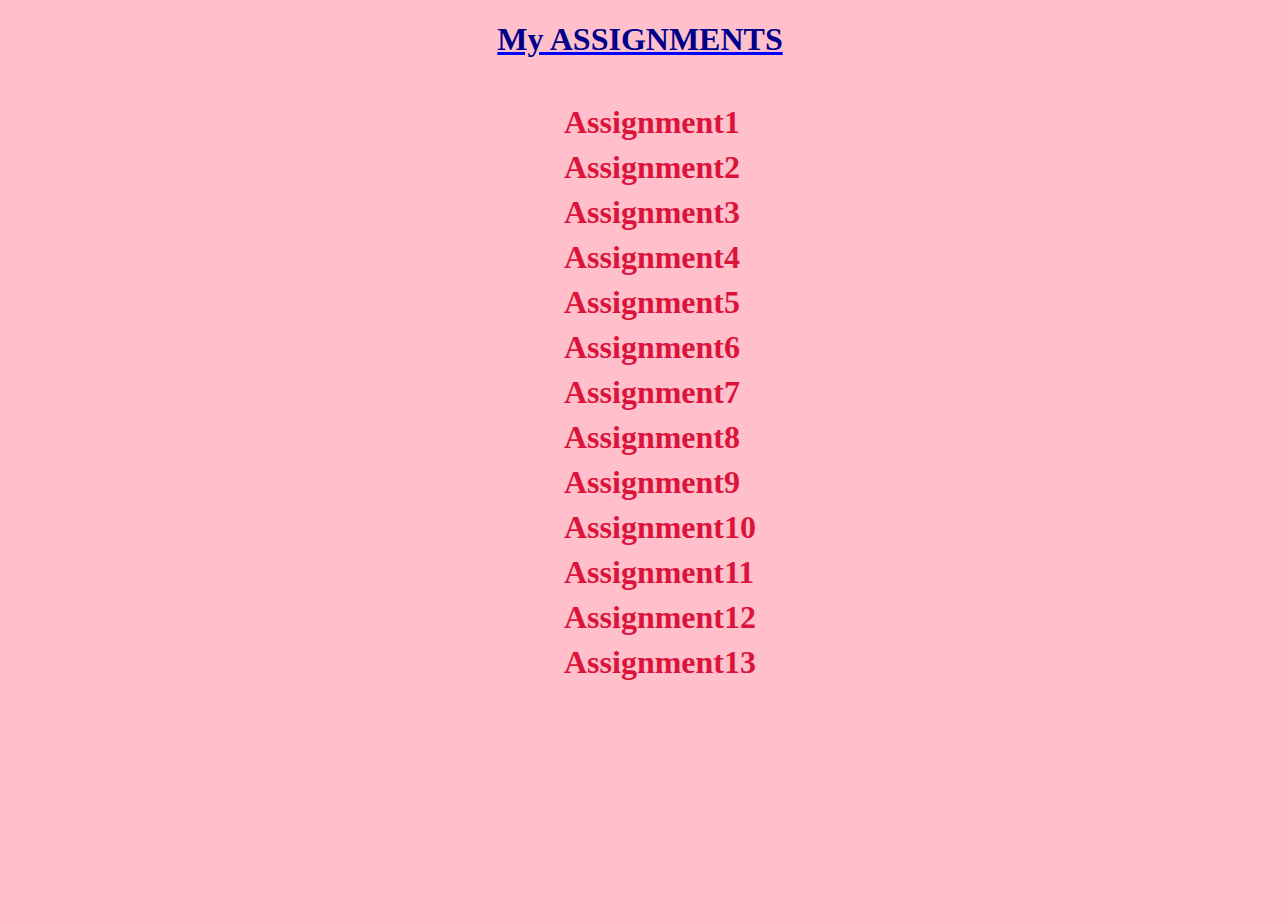
<file: index.html>
<!DOCTYPE html>
<html lang="en">
<head>
    <meta charset="UTF-8">
    <meta name="viewport" content="width=device-width, initial-scale=1.0">
    <title>Document</title>
    <style>
        body{
            background-color: pink;
        }
        h1{
            text-align: center;
            color: darkblue;
            text-decoration: underline;
            text-decoration-color: blue;
        }
        div{
            display: flex;
            justify-content: center;
            margin-top: 20px;
            
        }
        ul{
            list-style: none;
        }
        li{
            padding-top: 8px;
            font-size: xx-large;
            font-weight: bolder;
        }
        li a{
            color: crimson;
            text-decoration: none;
        }
    </style>
</head>
<body>
    <h1>My ASSIGNMENTS</h1>
    <div>
        <ul>
            <li><a href="Assignment1/index.html">Assignment1</a></li>
            <li><a href="Assignment2/index.html">Assignment2</a></li>
            <li><a href="Assignment3/index.html">Assignment3</a></li>
            <li><a href="Assignment4/index.html">Assignment4</a></li>
            <li><a href="Assignment5/index.html">Assignment5</a></li>
            <li><a href="Assignment6/index.html">Assignment6</a></li>
            <li><a href="Assignment7/index.html">Assignment7</a></li>
            <li><a href="Assignment8/index.html">Assignment8</a></li>
            <li><a href="Assignment9/index.html">Assignment9</a></li>
            <li><a href="Assignment10/index.html">Assignment10</a></li>
            <li><a href="Assignment11/index.html">Assignment11</a></li>
            <li><a href="Assignment12/index.html">Assignment12</a></li>
            <li><a href="Assignment13/index.html">Assignment13</a></li>
            <li><a href="index.html"></a></li>
        </ul>
    </div>
</body>
</html>
</file>
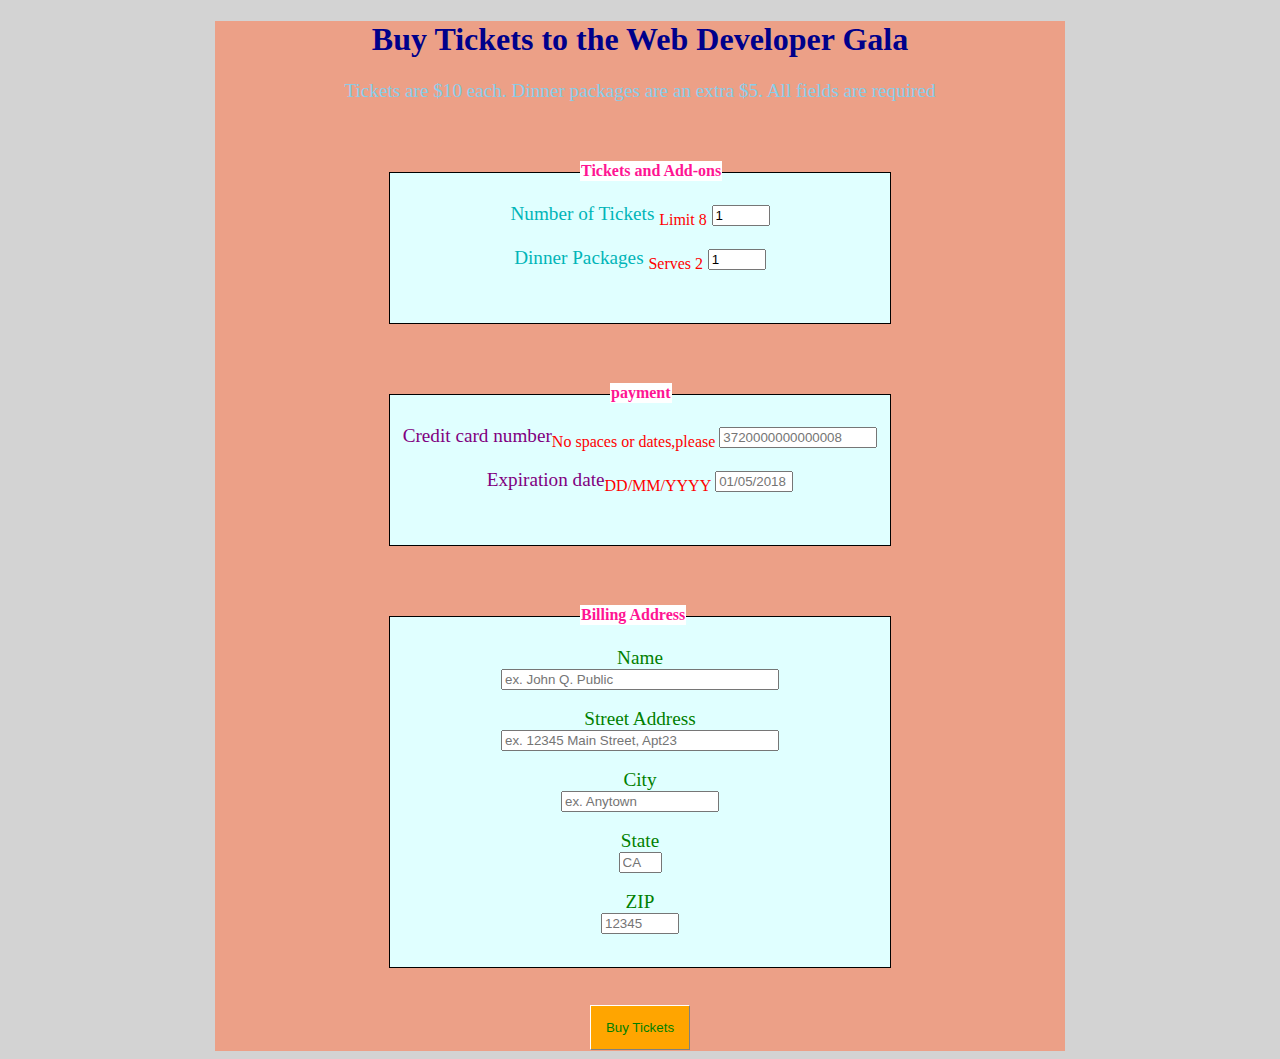
<file: Assignment1/index.html>
<!DOCTYPE html>
<html lang="en">
<head>
    <meta charset="UTF-8">
    <meta name="viewport" content="width=device-width, initial-scale=1.0">
    <title>Document</title>
    <style>
        body{
            background-color: lightgrey;
        }
        .main{
            width: 850px;
            margin: auto;
            height: 1030px;
            background-color: rgb(236, 160, 135);
        }
        h1{
            text-align: center;
            color: darkblue;
        }
        p{
            text-align: center;
            color: skyblue;
            font-size: larger;
        }
        .box1,.box2,.box3{
            border: 1px solid black;
            /* padding: 10px; */
            position: relative;
            width: 500px;
            margin: auto;
            margin-top: 70px;
            height: 150px;
            text-align: center;
            background-color: lightcyan;
        }
        form{
            margin-top: 30px;
        }
        .heading{
            position: absolute;
            top: -25px;
            left: 190px;
            border: 1px solid white;
            background-color: white;
            font-size: medium;
            color: deeppink;
        }
        label{
            font-size: larger;
            color: rgb(1, 181, 184);
        }
        sub{
            color: red;
        }
        .box2 label{
            font-size: larger;
            color: purple;
        }
        .box2 .heading{
            left: 220px;
        }
        .box3{
            height: 350px;
        }
        .box3 label{
            font-size: larger;
            color: green;
        }
        footer{
            text-align: center;
            margin-top: 37px;
        }
        button{
            border-top: 1px solid white;
            border-left: 1px solid white;
            border-bottom: 1px solid grey;
            border-right: 1px solid grey;
            width: 100px;
            height: 45px;
            background-color: orange;
            color: green;
        }
    </style>
</head>
<body>
    <div class="main">
        <h1>Buy Tickets to the Web Developer Gala</h1>
        <p>Tickets are $10 each. Dinner packages are an extra $5. All fields are required</p>
        <div class="box1">
            <h2 class="heading">Tickets and Add-ons</h2>
            <form>
                <label>Number of Tickets  <sub>Limit 8</sub> </label>
                <input type="number" name="number" style="width: 50px;" value="1"/><br/><br/>
                <label>Dinner Packages <sub>Serves 2</sub> </label>
                <input type="text" name="text" style="width: 50px;" value="1"/>
            </form>
        </div>
        <div class="box2">
            <h2 class="heading">payment</h2>
            <form>
                <label>Credit card number<sub>No spaces or dates,please</sub></label>
                <input type="text" name="text" style="width: 150px;" placeholder="3720000000000008"/><br/><br/>
                <label>Expiration date<sub>DD/MM/YYYY</sub></label>
                <input type="text" name="text" style="width: 70px;" placeholder="01/05/2018"/>
            </form>
        </div>
        <div class="box3">
            <h2 class="heading">Billing Address</h2>
            <form>
                <label>Name</label><br/>
                <input type="text" name="text" style="width: 270px;" placeholder="ex. John Q. Public"/><br/><br/>
                <label>Street Address</label><br/>
                <input type="text" name="text" style="width: 270px;" placeholder="ex. 12345 Main Street, Apt23"/><br/><br/>
                <label>City</label><br/>
                <input type="text" name="text" style="width: 150px;" placeholder="ex. Anytown"/><br/><br/>
                <label>State</label><br/>
                <input type="text" name="text" style="width: 35px;" placeholder="CA"/><br/><br/>
                <label>ZIP</label><br/>
                <input type="text" name="text" style="width: 70px;" placeholder="12345"/><br/><br/>
            </form>
        </div>
        <footer>
            <button>Buy Tickets</button>
        </footer>
    </div>
</body>
</html>
</file>
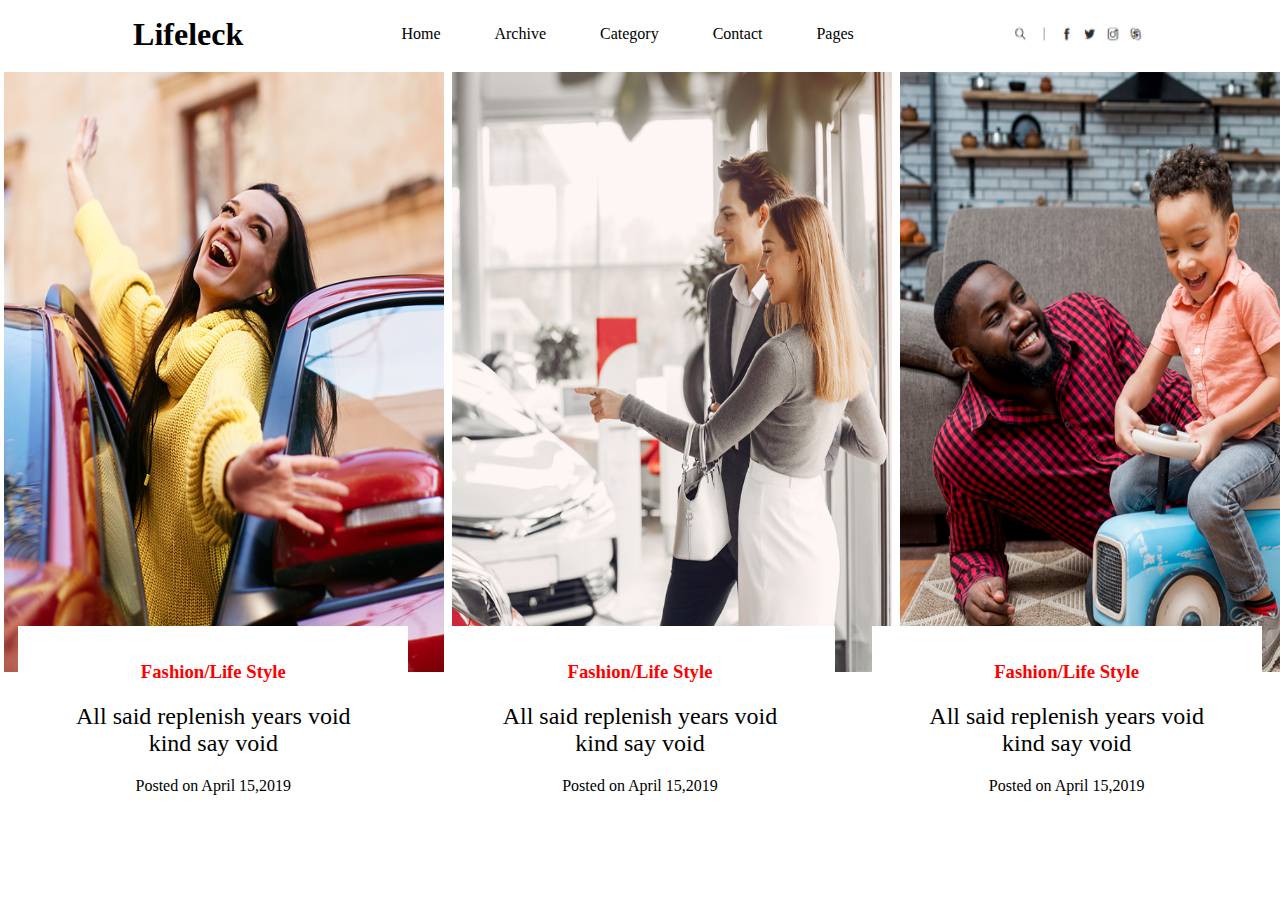
<file: Assignment10/index.html>
<!DOCTYPE html>
<html lang="en">
<head>
    <meta charset="UTF-8">
    <meta name="viewport" content="width=device-width, initial-scale=1.0">
    <title>Document</title>
    <link rel="stylesheet" href="style.css"/>
</head>
<body>
    <section>
        <header>
            <h1>Lifeleck</h1>
            <ul>
                <li>Home</li>
                <li>Archive</li>
                <li>Category</li>
                <li>Contact</li>
                <li>Pages</li>
            </ul>
            <img src="social.PNG"/>
        </header>
            <div id="main">
                <img src="banner_blog_1.png">
                <img src="banner_blog_2.png">
                <img src="banner_blog_3.png">
            </div>
            <div id="sub-containers">
                <div id="sub1">
                    <h3>Fashion/Life Style</h3>
                    <p id="para1">All said replenish years void kind say void</p>
                    <p id="para2">Posted on April 15,2019</p>
                </div>
                <div id="sub1">
                    <h3>Fashion/Life Style</h3>
                    <p id="para1">All said replenish years void kind say void</p>
                    <p id="para2">Posted on April 15,2019</p>
                </div>
                <div id="sub1">
                    <h3>Fashion/Life Style</h3>
                    <p id="para1">All said replenish years void kind say void</p>
                    <p id="para2">Posted on April 15,2019</p>
                </div>
            </div>
    </section>
</body>
</html>
</file>
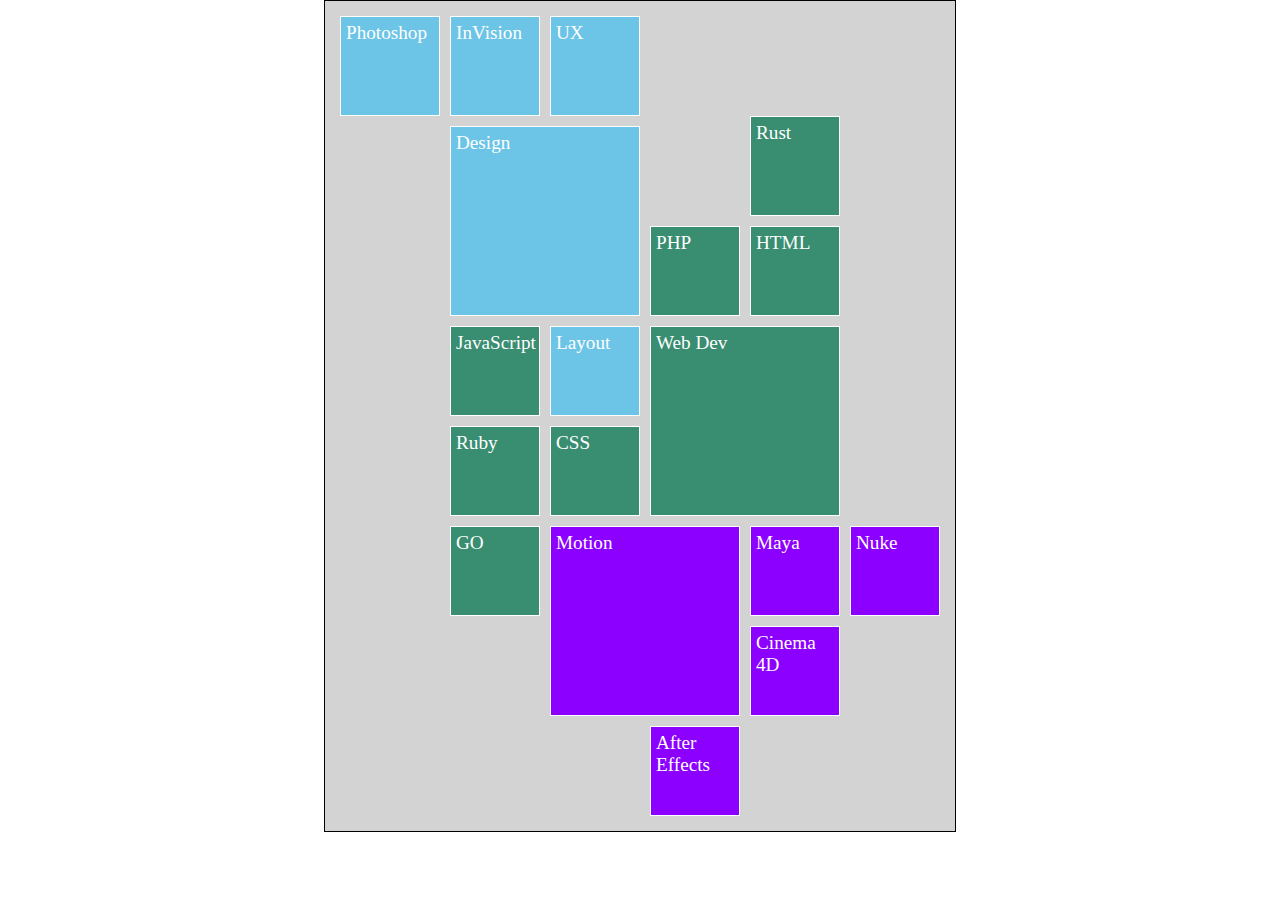
<file: Assignment11/index.html>
<!DOCTYPE html>
<html lang="en">
<head>
    <meta charset="UTF-8">
    <meta name="viewport" content="width=device-width, initial-scale=1.0">
    <title>Document</title>
    <link rel="stylesheet" href="style.css"/>
</head>
<body>
    
        <div id="main">
            <div id="content1">Photoshop</div>
            <div id="content2">InVision</div>
            <div id="content3">UX</div>
            <div id="content4">Design</div>
            <div id="content5">Rust</div>
            <div id="content6">PHP</div>
            <div id="content7">HTML</div>
            <div id="content8">JavaScript</div>
            <div id="content9">Layout</div>
            <div id="content10">Web Dev</div>
            <div id="content11">Ruby</div>
            <div id="content12">CSS</div>
            <div id="content13">GO</div>
            <div id="content14">Motion</div>
            <div id="content15">Maya</div>
            <div id="content16">Nuke</div>
            <div id="content17">Cinema 4D</div>
            <div id="content18">After Effects</div>
        </div>
</body>
</html>
</file>
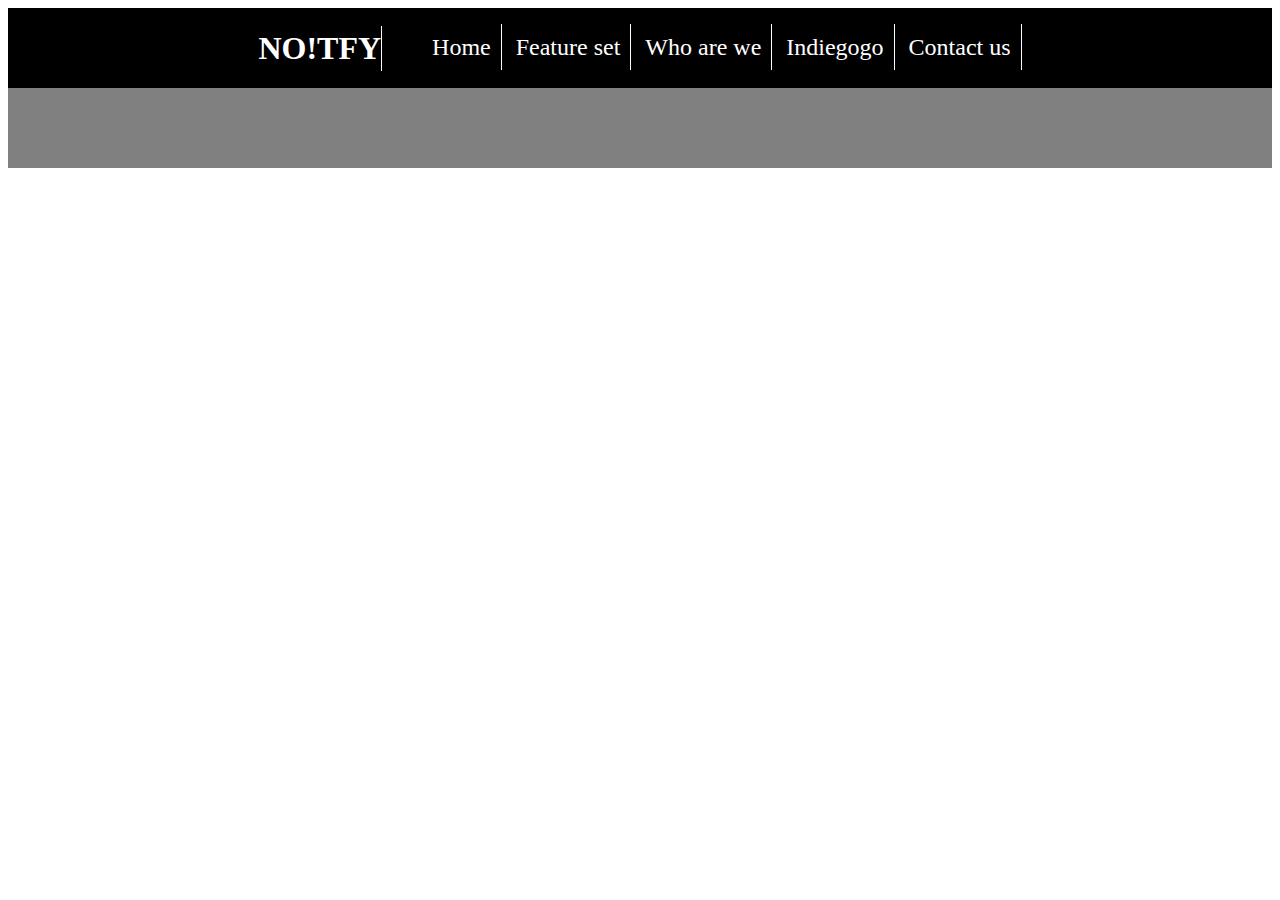
<file: Assignment3/index.html>
<!DOCTYPE html>
<html lang="en">
<head>
    <meta charset="UTF-8">
    <meta name="viewport" content="width=device-width, initial-scale=1.0">
    <title>Document</title>
    <style>
        div{
            display: flex; 
            height: 80px;
            justify-content: center;
            align-items: center; 
            background-color: black;
            color: white;
        }
        #div1{
            background-color: gray;
        }
        nav{
            line-height: 10px;
            border-left:1px solid white;
        }
        nav ul li{
            display: inline;
            font-size: x-large;
            padding: 10px;
            border-right: 1px solid white;
            
        }
    </style>  
</head>
<body>
    <div>
        <h1>NO!TFY</h1>
        <nav>
            <ul>
                <li>Home</li>
                <li>Feature set</li>
                <li>Who are we</li>
                <li>Indiegogo</li>
                <li>Contact us</li>
            </ul>
        </nav>     
    </div>
    <div id="div1"></div>
</body>
</html>
</file>
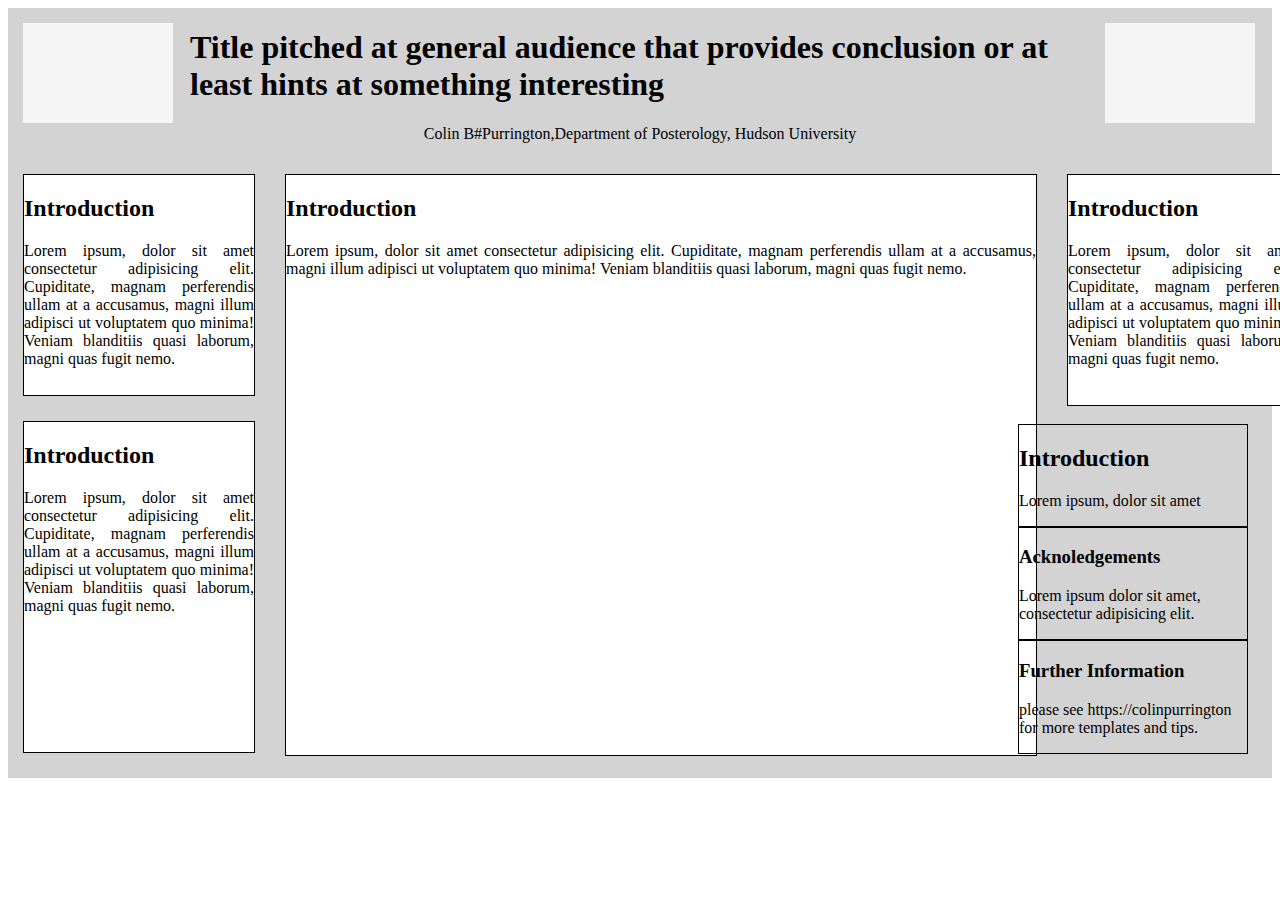
<file: Assignment4/index.html>
<!DOCTYPE html>
<html lang="en">
<head>
    <meta charset="UTF-8">
    <meta name="viewport" content="width=device-width, initial-scale=1#0">
    <title>Document</title>
    <style>
        #main{
            background-color: lightgray;
        }
        #parent p{
            text-align: center;
        }
        #parent, #parent1{
            display: grid;
            grid-template-columns: repeat(3, 1fr);
        }
        #child1{
            height: 100px;
            width: 150px;
            margin: 15px;
            background-color: whitesmoke;
        }
        #child2{
             width: 900px;
            height: fit-content; 
        }
        #child3{
            /* display: flex; */
            /* flex: 5px; */
            height: 100px;
            width: 150px;
            margin: 15px; 
            background-color: whitesmoke;
        }
        #child4{
            height: 220px;
            width: 230px;
            margin: 15px;
            border: 1px solid;
            background-color: white;
            text-align: justify;
        }
        #child6{
            width: 230px;
            margin: 15px;
            border: 1px solid;
            height: 230px;
            background-color: white;
            text-align: justify;
            /* padding: 15px; */
        }
        #child5{
            height: 580px;
            width: 750px;
            border: 1px solid;
            margin: 15px;
            background-color: white;
            text-align: justify;
            /* margin-right: 5px; */
        }
        #parent3{
            display: flex;
            justify-content: space-between;
        }
        #child7{
            border: 1px solid;
            height: 330px;
            width: 230px;
            margin: 15px;
            margin-top: -350px;
            background-color: white;
            text-align: justify;
            /* float: left; */
        }
        #parent4{
            height: fit-content;
            width: 230px;
            margin: 24px;
            margin-top: -347px;
        }
        #child8, #child9, #child10{
            border: 1px solid;
        }
        /* #child8{
            border: 1px solid;
            height: 95px;
            width: 230px;
            margin: 20px;
            margin-top: -305px;
            background-color: white;
            text-align: justify;
        }
        #child9{
            border: 1px solid;
            margin-top: -5px;
            height: 95px;
            background-color: white;
        }
        #child10{
            border: 1px solid;
            height: 95px;
            background-color: white;
        } */
    </style>
</head>
<body>
    <div id="main">
        <div id="parent">
            <div id="child1"></div>
            <div id="child2">
                <h1>Title pitched at general audience that provides conclusion or at least hints at something interesting</h1>
                <p>Colin B#Purrington,Department of Posterology, Hudson University</p>
            </div>
            <div id="child3"></div>
        </div>
        <div id="parent1">
            <div id="child4">
                <h2>Introduction</h2>
                <p>Lorem ipsum, dolor sit amet consectetur adipisicing elit. Cupiditate, magnam perferendis ullam at a accusamus, magni illum adipisci ut voluptatem quo minima! Veniam blanditiis quasi laborum, magni quas fugit nemo.</p>
            </div>
            <div id="child5">
                <h2>Introduction</h2>
                <p>Lorem ipsum, dolor sit amet consectetur adipisicing elit. Cupiditate, magnam perferendis ullam at a accusamus, magni illum adipisci ut voluptatem quo minima! Veniam blanditiis quasi laborum, magni quas fugit nemo.</p>
            </div>
            <div id="child6">
                <h2>Introduction</h2>
                <p>Lorem ipsum, dolor sit amet consectetur adipisicing elit. Cupiditate, magnam perferendis ullam at a accusamus, magni illum adipisci ut voluptatem quo minima! Veniam blanditiis quasi laborum, magni quas fugit nemo.</p>
            </div>
        </div>
        <div id="parent3">
            <div id="child7">
                <h2>Introduction</h2>
                <p>Lorem ipsum, dolor sit amet consectetur adipisicing elit. Cupiditate, magnam perferendis ullam at a accusamus, magni illum adipisci ut voluptatem quo minima! Veniam blanditiis quasi laborum, magni quas fugit nemo.</p>
            </div>
            <div id="parent4">
                <div id="child8">
                    <h2>Introduction</h2>
                    <p>Lorem ipsum, dolor sit amet</p>
                </div>
                <div id="child9">
                        <h3>Acknoledgements</h3>
                        <p>Lorem ipsum dolor sit amet, consectetur adipisicing elit.</p>
                </div>
                <div id="child10">
                        <h3>Further Information</h3>
                        <p>please see https://colinpurrington for more templates and tips.</p>
                </div>
            <!-- </div> -->
            </div>
        </div>
        </div>
    </div>
</body>
</html>
</file>
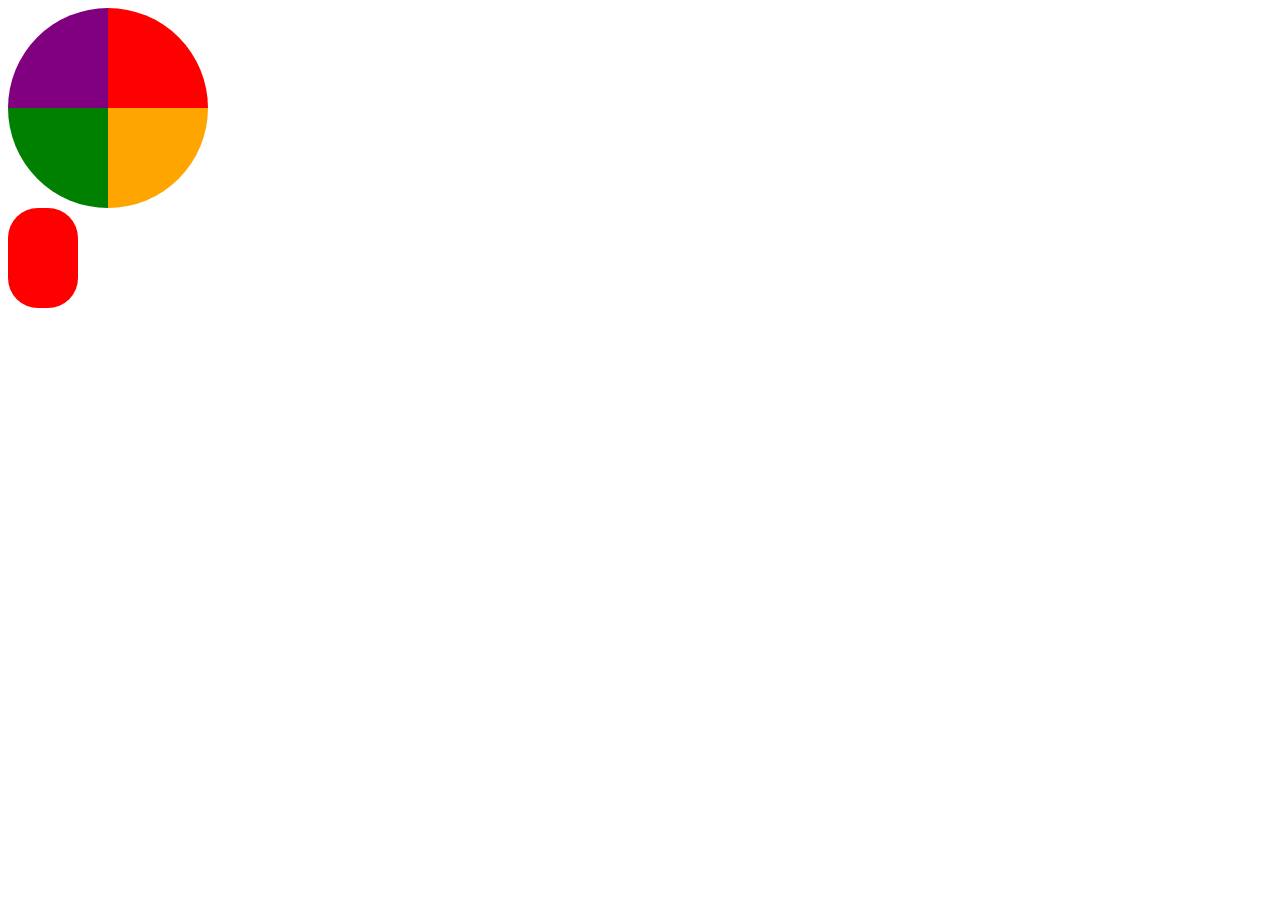
<file: Assignment5/index.html>
<!DOCTYPE html>
<html lang="en">
<head>
    <meta charset="UTF-8">
    <meta name="viewport" content="width=device-width, initial-scale=1.0">
    <title>Document</title>
    <style>
        .circle{
            width: 200px;
            height: 200px;
            border-radius: 50%;
            background: conic-gradient(
                red 0% 25%,
                orange 25% 50%,
                green 50% 75%,
                purple 75% 100%
            ); 
        }
        .flower{
            /* position: relative; */
            width: 200px;
            height: 200px;
            background: conic-gradient(
                red 0% 25%,
                orange 25% 50%,
                green 50% 75%,
                purple 75% 100%
            );
            border-radius: 130px 0px 0px 0px; 
            /* display: flex; */
        }
        .petal1{
            position: absolute;
            width: 70px; 
            height: 100px; 
            background-color: red;
            border-radius: 30px; 
        }
    </style>
</head>
<body>
    <div class="circle"></div>
    <!-- <div class="flower"> -->
        <div class="petal1"></div>
        <div class="petal2"></div>
        <div class="petal3"></div>
        <div class="petal4"></div>
        <!-- <div class="center"></div>
    </div>
</body>
</html>
</file>
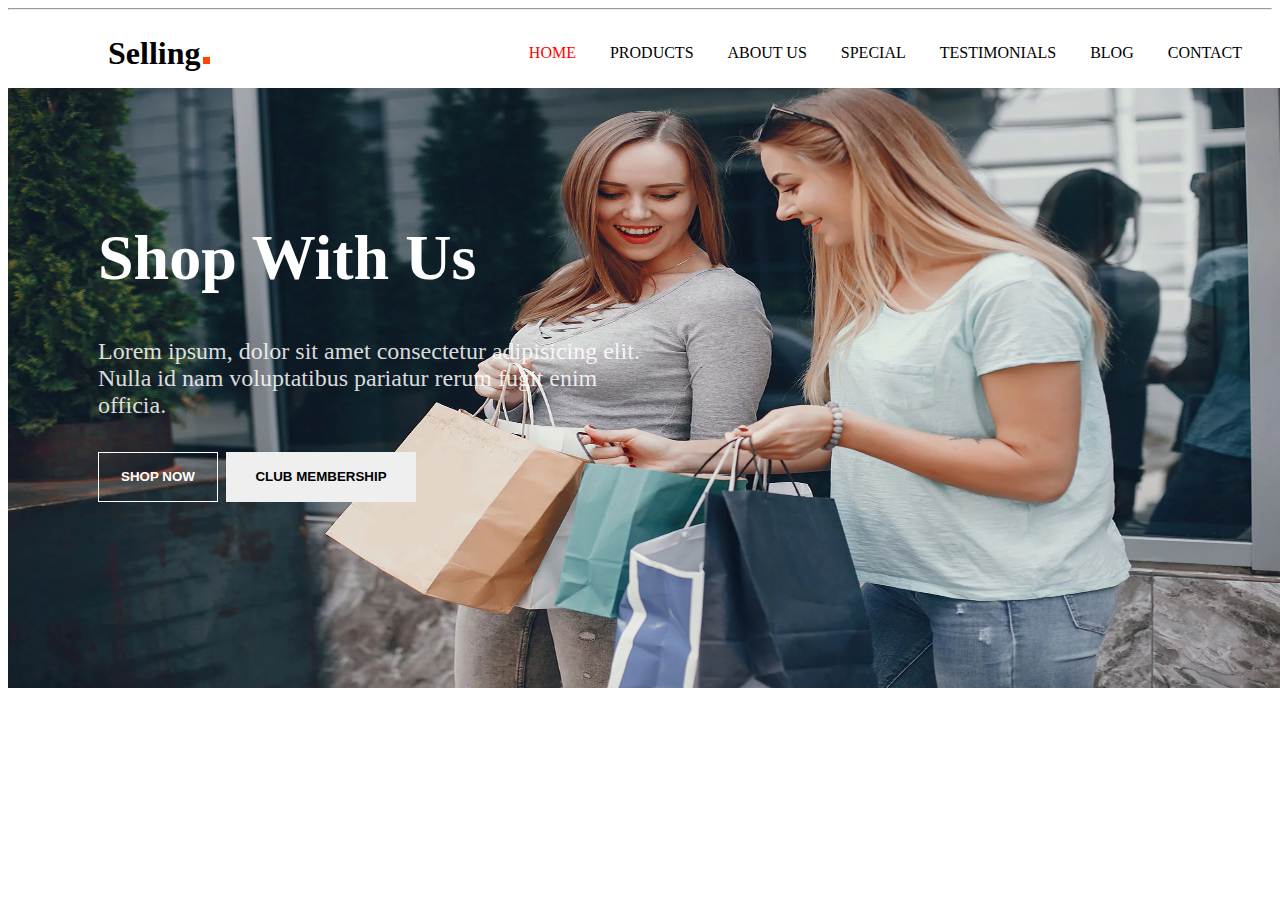
<file: Assignment6/index.html>
<!DOCTYPE html>
<html lang="en">
<head>
    <meta charset="UTF-8">
    <meta name="viewport" content="width=device-width, initial-scale=1.0">
    <title>Document</title>
    <style>
    header{
        display: flex;
        justify-content: space-between;
        align-items: center;
        height: 70px;
    }
    header h1{
        font-size: xx-large;
        padding-left: 100px;
        color: black;
    }
    ul li{
        list-style: none;
        display: inline-block;
        padding-right: 30px;
        color: black;
    }
    #image1{
    position: absolute;
    height: 600px;
    width: 100%;
    z-index: 1;
    /* position: fixed; */
    }
    .div2{
    position: relative;
    top: 90px;
    font-size: xx-large;
    /* position: fixed; */
    z-index: 2;
    }
    .div2 h1{
        color: white;
        margin-left: 90px;
        }
    .div2 p{
        height: 50px;
        width: 550px;
        font-size: x-large;
        margin-left: 90px;
        color: rgba(255, 255, 255, 0.856);
        }
    #btn1{
        margin-left: 90px;
        /* margin-top: 40px; */
        height: 50px;
        width: 120px;
        background: none;
        border: 1px solid white;
        color: white;
        font-weight: bold;
        }
    #btn2{
        height: 50px;
        width: 190px;
        margin-top: 40px;
        border: none;
        font-weight: bold;
    }
    #square{
            /* border: 2px solid red; */
            position: absolute;
            margin-left: 195px;
            margin-bottom: 10px;
            background-color: orangered;
            width: 7px;
            height: 7px;
    }        
</style>
</head>
<body>
    <section>
        <hr/>
    <header>
        <h1>Selling<h6 id=square></h6>
        </h1>
            <ul>
                <li style="color: red;">HOME</li>
                <li>PRODUCTS</li>
                <li>ABOUT US</li>
                <li>SPECIAL</li>
                <li>TESTIMONIALS</li>
                <li>BLOG</li>
                <li>CONTACT</li>
            </ul>
    </header>
    <!-- <div class="div1"> -->
        <img src="hero_2.jpg" width="100%" id="image1"/>
        <div class="div2">
            <h1>Shop With Us</h1>
            <p>Lorem ipsum, dolor sit amet consectetur adipisicing elit. Nulla id nam voluptatibus pariatur rerum fugit enim officia.</p>
            <button id="btn1">SHOP NOW</button>
            <button id="btn2">CLUB MEMBERSHIP</button>
        </div>
    </div>
    </section>
</body>
</html>
</file>
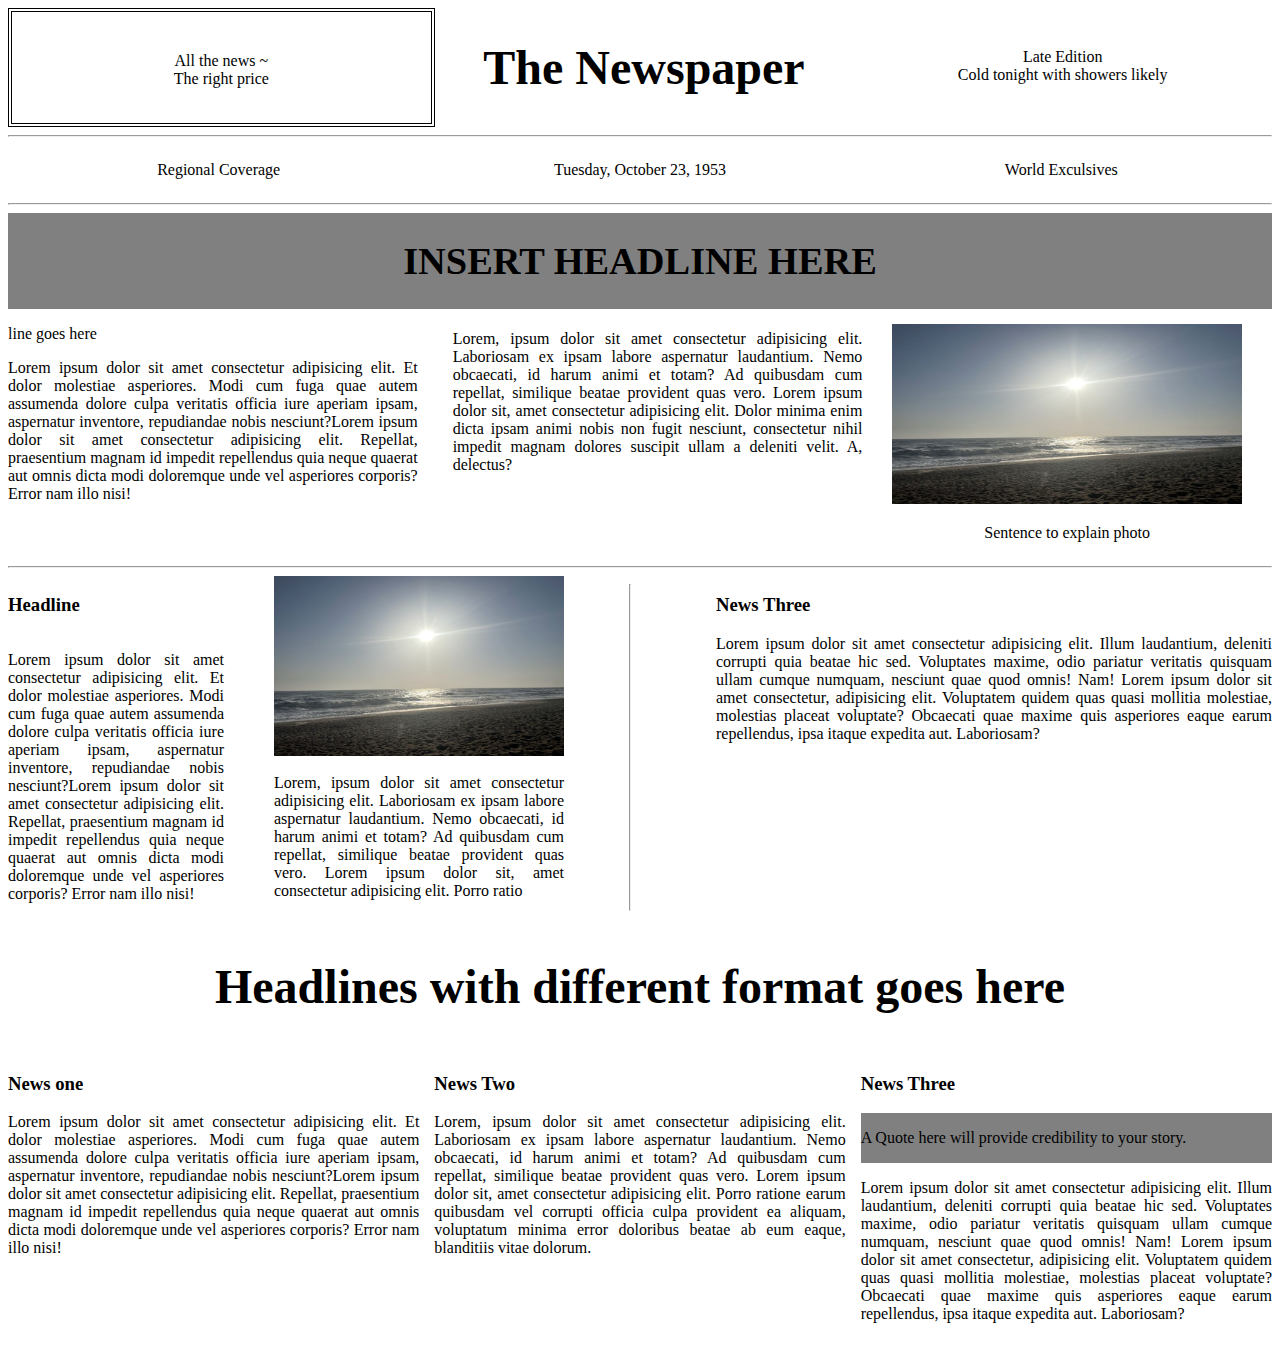
<file: Assignment7/index.html>
<!DOCTYPE html>
<html lang="en">
<head>
    <meta charset="UTF-8">
    <meta name="viewport" content="width=device-width, initial-scale=1.0">
    <title>Document</title>
    <style>
        div{
            display: flex;
            flex-wrap: wrap;
            /* padding: 10px; */
        }
        article{
            flex: 1 1 calc(33% - 30px);
        }
        #art1, #art4, #art7,#art8,#art9{
            text-align: center;
            /* flex: content; */
        }
        #art1{
            border-style: double;
            border-width: 4px;
            /* height: 50px; */
            width: 10%;
        }
        #art1 p{
            margin-top: 40px;
        }
        #art2, #art5{
            font-weight: bolder;
            font-size: x-large;
            font-family: Cambria, Cochin, Georgia, Times, 'Times New Roman', serif;
            text-align: center;
        }
        #art5{
            font-weight: normal;
            font-size: medium;
            text-align: center;
        }
        #art3, #art6{
            text-align: center;
        }
        #art3 p{
            margin-top: 40px;
            /* text-align: justify; */
        }
        .div1{
            /* border: 1px solid; */
            justify-content: center;
            font-size: larger;
            background-color: gray;
            /* margin-bottom: 10px; */
            /* height: fit-content; */
            /* height: 50px; */
        }
        #art7, #art8{
            text-align: justify;
        }
        #art8{
            /* border: 1px solid; */
            margin-left: 35px;
            margin-top: 5px;
        }
        #art10{
            /* display: grid;
            grid-template-columns: repeat(2,1fr); */
            display: flex;
        }
        #image1{
            margin-top: 15px;
        }
        #sub1{
            flex: 80px;
            /* border: 1px solid; */
            text-align: justify;
        }
        #sub2{
            flex: 80px;
            /* border: 1px solid; */
            text-align: justify;
            margin-left: 30px;
            padding-left: 20px;
        }
        #art11{
            text-align: justify;
            /* border: 1px solid; */
            margin-left: 85px;
        }
        #hr1{
            margin-left: 65px;
            /* height: 450px; */
        }
        #art12, #art13, #art14{
            text-align: justify;
            /* border: 1px solid; */
        }
        #art13, #art14{
            margin-left: 15px;
        }
        #headline2{
            justify-content: center;
            font-size: xx-large;
        }
        #sub3{
            background-color: gray;
        }
    </style>
</head>
<body>
    <div>
        <article id="art1"><p>All the news ~<br/> The right price</p></article>
        <article id="art2"><h1>The Newspaper</h1></article>
        <article id="art3"><p>Late Edition<br/>Cold tonight with showers likely</p></article>
    </div>
    <hr/>
    <div>
        <article id="art4"><p>Regional Coverage</p></article>
        <article id="art5"><p>Tuesday, October 23, 1953</p></article>
        <article id="art6"><p>World Exculsives</p></article>
    </div>
    <hr/>
    <div class="div1">
        <h1>INSERT HEADLINE HERE</h1>
    </div>
    <div>
        <article id="art7">
            <p>line goes here</p>
            <p>Lorem ipsum dolor sit amet consectetur adipisicing elit. Et dolor molestiae asperiores. Modi cum fuga quae autem assumenda dolore culpa veritatis officia iure aperiam ipsam, aspernatur inventore, repudiandae nobis nesciunt?Lorem ipsum dolor sit amet consectetur adipisicing elit. Repellat, praesentium magnam id impedit repellendus quia neque quaerat aut omnis dicta modi doloremque unde vel asperiores corporis? Error nam illo nisi!</p>
        </article>
        <article id="art8">
            <p>Lorem, ipsum dolor sit amet consectetur adipisicing elit. Laboriosam ex ipsam labore aspernatur laudantium. Nemo obcaecati, id harum animi et totam? Ad quibusdam cum repellat, similique beatae provident quas vero. Lorem ipsum dolor sit, amet consectetur adipisicing elit. Dolor minima enim dicta ipsam animi nobis non fugit nesciunt, consectetur nihil impedit magnam dolores suscipit ullam a deleniti velit. A, delectus?</p>
        </article>
        <article id="art9">
            <img src="sea.jpg" height="180px" width="350px" id="image1">
            <p>Sentence to explain photo</p>
        </article>
    </div>
    <hr/>
    <div>
        <article id="art10">
            <div id="sub1">
                <h3>Headline</h3>
                <p>Lorem ipsum dolor sit amet consectetur adipisicing elit. Et dolor molestiae asperiores. Modi cum fuga quae autem assumenda dolore culpa veritatis officia iure aperiam ipsam, aspernatur inventore, repudiandae nobis nesciunt?Lorem ipsum dolor sit amet consectetur adipisicing elit. Repellat, praesentium magnam id impedit repellendus quia neque quaerat aut omnis dicta modi doloremque unde vel asperiores corporis? Error nam illo nisi!</p>
            </div>
            <div id="sub2">
                <img src="sea.jpg" height="180px" width="290px">
            <p>Lorem, ipsum dolor sit amet consectetur adipisicing elit. Laboriosam ex ipsam labore aspernatur laudantium. Nemo obcaecati, id harum animi et totam? Ad quibusdam cum repellat, similique beatae provident quas vero. Lorem ipsum dolor sit, amet consectetur adipisicing elit. Porro ratio</p>
            </div>
        </article><hr id="hr1"/>
        <article id="art11">
            <h3>News Three</h3>
            <p>Lorem ipsum dolor sit amet consectetur adipisicing elit. Illum laudantium, deleniti corrupti quia beatae hic sed. Voluptates maxime, odio pariatur veritatis quisquam ullam cumque numquam, nesciunt quae quod omnis! Nam! Lorem ipsum dolor sit amet consectetur, adipisicing elit. Voluptatem quidem quas quasi mollitia molestiae, molestias placeat voluptate? Obcaecati quae maxime quis asperiores eaque earum repellendus, ipsa itaque expedita aut. Laboriosam?</p>
        </article>
    </div>
    <div id="headline2">
        <h2>Headlines with different format goes here</h2>
    </div>
    <div>    
        <article id="art12">
            <h3>News one</h3>
            <p>Lorem ipsum dolor sit amet consectetur adipisicing elit. Et dolor molestiae asperiores. Modi cum fuga quae autem assumenda dolore culpa veritatis officia iure aperiam ipsam, aspernatur inventore, repudiandae nobis nesciunt?Lorem ipsum dolor sit amet consectetur adipisicing elit. Repellat, praesentium magnam id impedit repellendus quia neque quaerat aut omnis dicta modi doloremque unde vel asperiores corporis? Error nam illo nisi!</p>
        </article>
        <article id="art13">
            <h3>News Two</h3>
            <p>Lorem, ipsum dolor sit amet consectetur adipisicing elit. Laboriosam ex ipsam labore aspernatur laudantium. Nemo obcaecati, id harum animi et totam? Ad quibusdam cum repellat, similique beatae provident quas vero. Lorem ipsum dolor sit, amet consectetur adipisicing elit. Porro ratione earum quibusdam vel corrupti officia culpa provident ea aliquam, voluptatum minima error doloribus beatae ab eum eaque, blanditiis vitae dolorum.</p>
        </article>
        <article id="art14">
            <h3>News Three</h3>
            <div id="sub3">
                <p>A Quote here will provide credibility to your story.</p>
            </div>
            <p>Lorem ipsum dolor sit amet consectetur adipisicing elit. Illum laudantium, deleniti corrupti quia beatae hic sed. Voluptates maxime, odio pariatur veritatis quisquam ullam cumque numquam, nesciunt quae quod omnis! Nam! Lorem ipsum dolor sit amet consectetur, adipisicing elit. Voluptatem quidem quas quasi mollitia molestiae, molestias placeat voluptate? Obcaecati quae maxime quis asperiores eaque earum repellendus, ipsa itaque expedita aut. Laboriosam?</p>
        </article>
    </div>
</body>
</html>
</file>
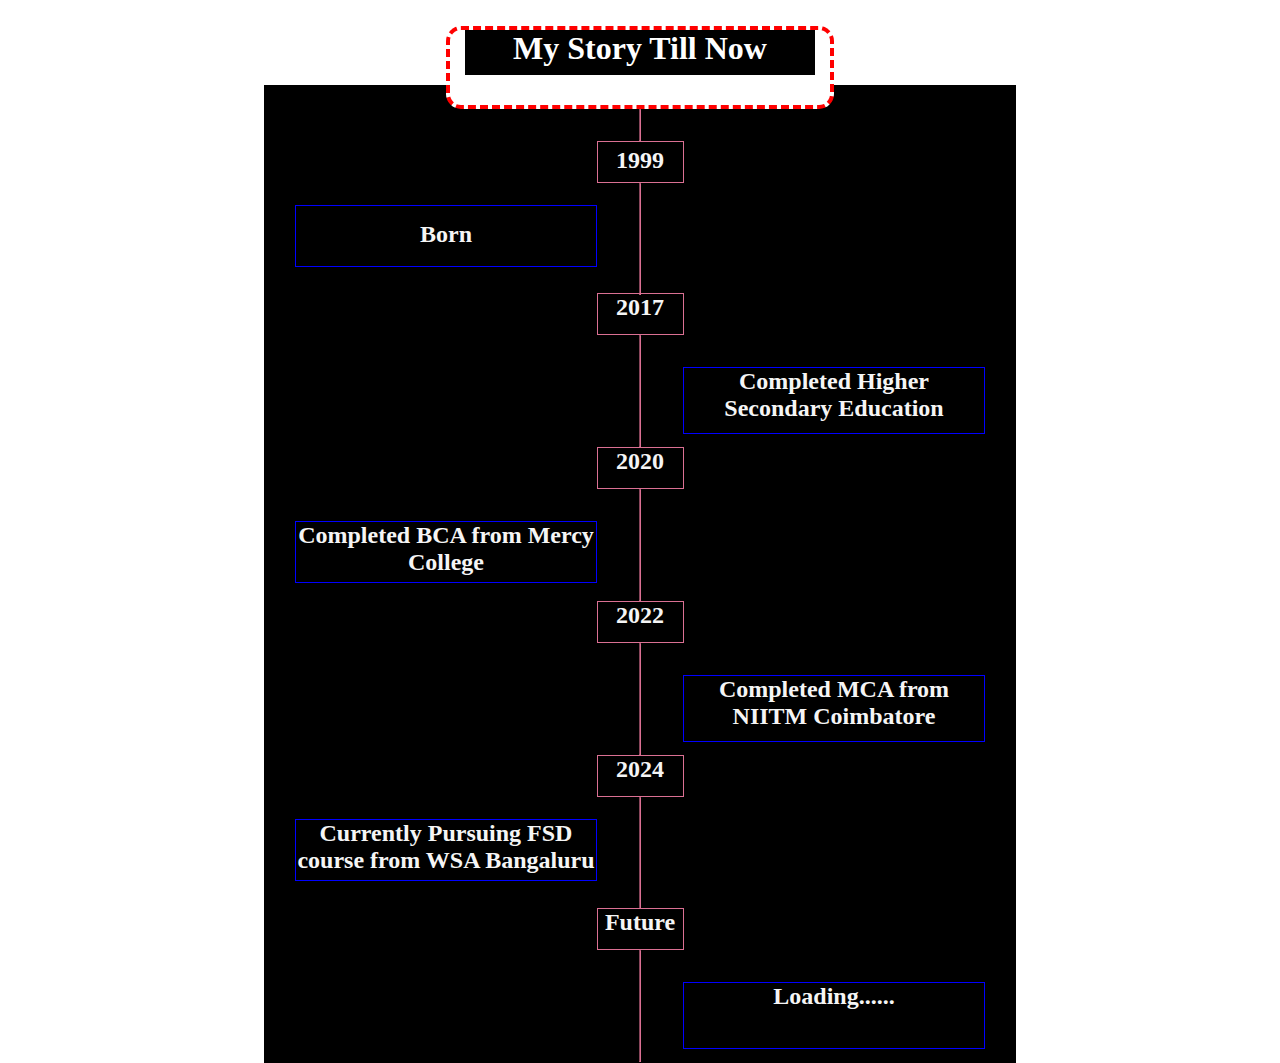
<file: Assignment8/index.html>
<!DOCTYPE html>
<html lang="en">
<head>
    <meta charset="UTF-8">
    <meta name="viewport" content="width=device-width, initial-scale=1.0">
    <title>Document</title>
    <link rel="stylesheet" href="style.css"/>
</head>
<body>
    <div id="main">
        <div id="heading-container">
            <div id="heading">
                <h1>My Story Till Now</h1>
            </div>
        </div>
        <hr id="hr1"/>
        <div id="dob">
            <h2>1999</h2>
        </div>
        <hr/>
        <div id="born">
            <h2>Born</h2>
        </div>
        <div id="secondary-education">
            <h2>2017</h2>
        </div>
        <hr/>
        <div id="higher-secondary">
            <h2>Completed Higher Secondary Education</h2>
        </div>
        <div id="ug">
            <h2>2020</h2>
        </div>
        <hr/>
        <div id="bca">
            <h2>Completed BCA from Mercy College</h2>
        </div>
        <div id="pg">
            <h2>2022</h2>
        </div>
        <hr/>
        <div id="mca">
            <h2>Completed MCA from NIITM Coimbatore</h2>
        </div>
        <div id="skill-course">
            <h2>2024</h2>
        </div>
        <hr/>
        <div id="full-stack">
            <h2>Currently Pursuing FSD course from WSA Bangaluru</h2>
        </div>
        <div id="future">
            <h2>Future</h2>
        </div>
        <hr/>
        <div id="future1">
            <h2>Loading......</h2>
        </div>
    </div>
</body>
</html>
</file>
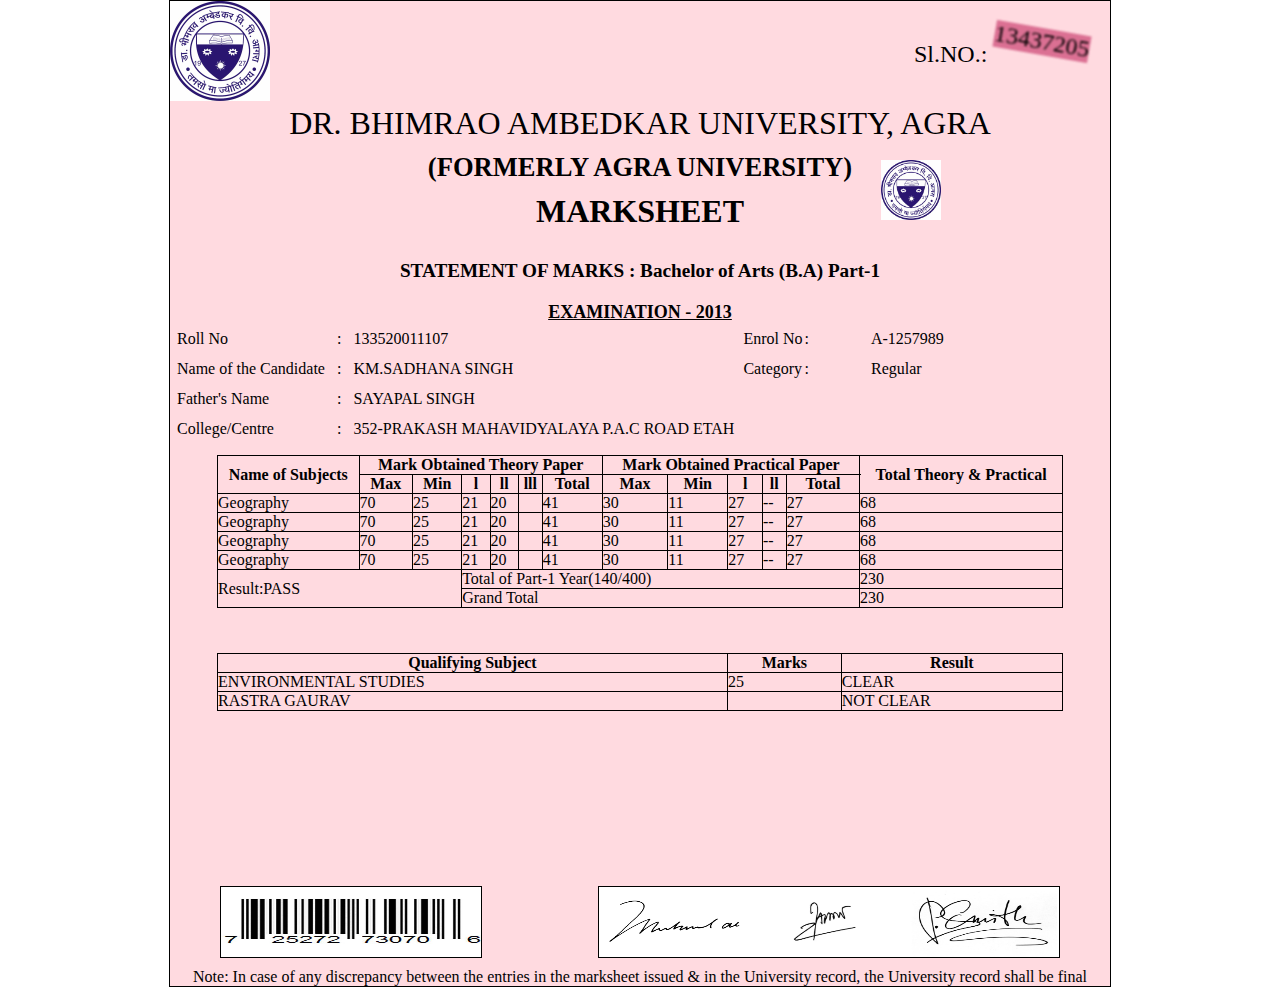
<file: Assignment9/index.html>
<!DOCTYPE html>
<html lang="en">
<head>
    <meta charset="UTF-8">
    <meta name="viewport" content="width=device-width, initial-scale=1.0">
    <title>Document</title>
    <link rel="stylesheet" href="style.css"/>
</head>
<body>
    <section>
        <div id="logo">
            <div id="image1">
                <img src="logo.jpg" height="100px"/>
            </div>
            <div id="sl-no">
                <p id="para1">Sl.NO.:<p id="para2">13437205</p></p>
            </div>
        </div>
        <div id="heading">
            <p>DR. BHIMRAO AMBEDKAR UNIVERSITY, AGRA</p>
            <h5>(FORMERLY AGRA UNIVERSITY)</h5>
            <p id="para3">MARKSHEET</p>
            <img src="logo.jpg" height="60px" width="60px" id="image2"/>
        </div>
        <div id="course">
            <p>STATEMENT OF MARKS : Bachelor of Arts (B.A) Part-1</p>
        </div>
        <div id="exam-year">
            <p>EXAMINATION - 2013</p>
        </div>
        <div id="student-details">
            <div>
                <table id="table1">
                    <tr>
                        <td>Roll No</td>
                        <td>:</td>
                        <td>133520011107</td>
                    </tr>
                    <tr>
                        <td>Name of the Candidate</td>
                        <td>:</td>
                        <td>KM.SADHANA SINGH</td>
                    </tr>
                    <tr>
                        <td>Father's Name</td>
                        <td>:</td>
                        <td>SAYAPAL SINGH</td>
                    </tr>
                    <tr>
                        <td>College/Centre</td>
                        <td>:</td>
                        <td>352-PRAKASH MAHAVIDYALAYA P.A.C ROAD ETAH</td>
                    </tr>
                </table>
            </div>
            <div>
                <table id="table2">
                    <tr>
                        <td>Enrol No</td>
                        <td>:</td>
                        <td colspan="2" id="data">A-1257989</td>
                    </tr>
                    <tr>
                        <td>Category</td>
                        <td>:</td>
                        <td colspan="2" id="data">Regular</td>
                    </tr>
                </table>
            </div>
        </div>
        <div>
            <table id="table3">
                <thead>
                    <tr>
                        <th rowspan="3" colspan="40">Name of Subjects</th>
                        <th colspan="24">Mark Obtained Theory Paper</th>
                        <th colspan="20">Mark Obtained Practical Paper</th>
                        <th rowspan="3" colspan="20">Total Theory & Practical</th>
                    </tr>
                    <tr>
                        <th colspan="4" rowspan="2">Max</th>
                        <th colspan="4" rowspan="2">Min</th>
                        <th colspan="4" rowspan="2">l</th>
                        <th colspan="4" rowspan="2">ll</th>
                        <th colspan="4" rowspan="2">lll</th>
                        <th colspan="4" rowspan="2">Total</th>
                    </tr>
                    <tr>
                        <th colspan="4">Max</th>
                        <th colspan="4">Min</th>
                        <th colspan="4">l</th>
                        <th colspan="4">ll</th>
                        <th colspan="4">Total</th>
                    </tr>
                </thead>
                <tbody>
                    <tr>
                        <td colspan="40">Geography</td>
                        <td colspan="4">70</td>
                        <td colspan="4">25</td>
                        <td colspan="4">21</td>
                        <td colspan="4">20</td>
                        <td colspan="4"></td>
                        <td colspan="4">41</td>
                        <td colspan="4">30</td>
                        <td colspan="4">11</td>
                        <td colspan="4">27</td>
                        <td colspan="4">--</td>
                        <td colspan="4">27</td>
                        <td>68</td>
                    </tr>
                    <tr>
                        <td colspan="40">Geography</td>
                        <td colspan="4">70</td>
                        <td colspan="4">25</td>
                        <td colspan="4">21</td>
                        <td colspan="4">20</td>
                        <td colspan="4"></td>
                        <td colspan="4">41</td>
                        <td colspan="4">30</td>
                        <td colspan="4">11</td>
                        <td colspan="4">27</td>
                        <td colspan="4">--</td>
                        <td colspan="4">27</td>
                        <td>68</td>
                    </tr>
                    <tr>
                        <td colspan="40">Geography</td>
                        <td colspan="4">70</td>
                        <td colspan="4">25</td>
                        <td colspan="4">21</td>
                        <td colspan="4">20</td>
                        <td colspan="4"></td>
                        <td colspan="4">41</td>
                        <td colspan="4">30</td>
                        <td colspan="4">11</td>
                        <td colspan="4">27</td>
                        <td colspan="4">--</td>
                        <td colspan="4">27</td>
                        <td>68</td>
                    </tr>
                    <tr>
                        <td colspan="40">Geography</td>
                        <td colspan="4">70</td>
                        <td colspan="4">25</td>
                        <td colspan="4">21</td>
                        <td colspan="4">20</td>
                        <td colspan="4"></td>
                        <td colspan="4">41</td>
                        <td colspan="4">30</td>
                        <td colspan="4">11</td>
                        <td colspan="4">27</td>
                        <td colspan="4">--</td>
                        <td colspan="4">27</td>
                        <td>68</td>
                    </tr>
                    <tr>
                        <td colspan="48" rowspan="2">Result:PASS</td>
                        <td colspan="36">Total of Part-1 Year(140/400)</td>
                        <td>230</td>
                    </tr>
                    <tr>
                        <td colspan="36">Grand Total</td>
                        <td>230</td>
                    </tr>
                </tbody>
            </table>
        </div>
        <div>
            <table id="table4">
                <thead>
                    <tr>
                        <th colspan="60">Qualifying Subject</th>
                        <th>Marks</th>
                        <th>Result</th>
                    </tr>
                </thead>
                <tbody>
                    <tr>
                        <td colspan="60">ENVIRONMENTAL STUDIES</td>
                        <td>25</td>
                        <td>CLEAR</td>
                    </tr>
                    <tr>
                        <td colspan="60">RASTRA GAURAV</td>
                        <td></td>
                        <td> NOT CLEAR</td>
                    </tr>
                </tbody>
            </table>
        </div>
            <footer>
                <div id="left-side">
                    <img src="barcode.jpg" height="70px" width="260px"/>
                </div>
                <div id="right-side">
                    <img src="sign 1.png" height="70px" width="150px">
                    <img src="sign 2.jpg" height="70px" width="150px">
                    <img src="sign 3.jpg" height="70px" width="150px">
                </div>
            </footer>
            <div id="note"><p>Note: In case of any discrepancy between the entries in the marksheet issued & in the University record, the University record shall be final</p></div>
    </section>
</body>
</html>
</file>
<file: Assignment10/style.css>
*{
    margin: 0;
    padding: 0;
}
header{
    display: flex;
    justify-content: space-around;
    /* padding: 25px; */
}
header h1{
    margin: auto;
}
section{
    width: 100%;
}
ul li{
    display: inline-block;
    padding: 25px;
    /* margin: auto; */
}
header img{
    margin: auto;
    width: 135px;
    height: 35px;
}
#main{
    display: flex;
}
#main img{
    width: 440px;
    height: 600px;
    padding: 4px;
}
#sub-containers{
    display: flex;
    justify-content: space-around;
}
#sub1{
    margin-top: -50px;
    background-color: white;
    width: 320px;
    height: 100px;
    text-align: center;
    padding: 35px;
} 
#sub1 h3{
    color: red;
}
#sub1 p{
    margin-top: 20px;
}
#para1{
    font-size: x-large;
}

/* //responsive devices */
@media(max-width: 768px){
    #main{
        display: grid;
        grid-template-columns: repeat(2,1fr);
    }
    #sub-containers{
        display: grid;
        grid-template-columns: repeat(2,1fr);
    }   
}
</file>
<file: Assignment11/style.css>
*{
    margin: 0;
    padding: 0;
}
#main{
    display: grid;
    grid-template-columns: repeat(6,100px);
    grid-template-rows: repeat(8,100px);
    border: 1px solid;
    width: fit-content;
    margin: auto;
    padding: 15px;
    background-color: lightgray;
}
#content1,
#content2,
#content3,
#content4,
#content9{
    background-color: rgb(108, 196, 231);
    color: white;
    font-size: larger;
}
#content5,
#content6,
#content7,
#content8,
#content10,
#content11,
#content12,
#content13{
    background-color: rgb(57, 141, 113);
    color: white;
    font-size: larger;
}
#content14,
#content15,
#content16,
#content17,
#content18{
    background-color: rgb(140, 0, 255);
    color: white;
    font-size: larger;
}
#content1{
    grid-column: 1/2;
    grid-row: 1/2;
    border: 1px solid;
    padding: 5px;
    /* width: 120px; */
}
#content2{
    grid-column: 2/3;
    grid-row: 1/2;
    border: 1px solid;
    padding: 5px;
    /* width: 120px; */
    margin-left: 10px;
}
#content3{
    grid-column: 3/4;
    grid-row: 1/2;
    border: 1px solid;
    padding: 5px;
    /* width: 120px; */
    margin-left: 10px;
}
#content4{
    grid-column: 2/4;
    grid-row: 2/4;
    border: 1px solid;
    padding: 5px;
    margin-left: 10px;
    margin-top: 10px;

}
#content5{
    grid-column: 5/6;
    grid-row: 2/3;
    border: 1px solid;
    padding: 5px;
    margin-left: 10px;
}
#content6{
    grid-column: 4/5;
    grid-row: 3/4;
    border: 1px solid;
    padding: 5px;
    margin-left: 10px;
    margin-top: 10px;
}
#content7{
    grid-column: 5/6;
    grid-row: 3/4;
    border: 1px solid;
    padding: 5px;
    margin-left: 10px;
    margin-top: 10px;
}
#content8{
    grid-column: 2/3;
    grid-row: 4/5;
    border: 1px solid;
    padding: 5px;
    margin-left: 10px;
    margin-top: 10px;
}
#content9{
    grid-column: 3/4;
    grid-row: 4/5;
    border: 1px solid;
    padding: 5px;
    margin-left: 10px;
    margin-top: 10px;
}
#content10{
    grid-column: 4/6;
    grid-row: 4/6;
    border: 1px solid;
    padding: 5px;
    margin-left: 10px;
    margin-top: 10px;
}
#content11{
    grid-column: 2/3;
    grid-row: 5/6;
    border: 1px solid;
    padding: 5px;
    margin-left: 10px;
    margin-top: 10px;
}
#content12{
    grid-column: 3/4;
    grid-row: 5/6;
    border: 1px solid;
    padding: 5px;
    margin-left: 10px;
    margin-top: 10px;
}
#content13{
    grid-column: 2/3;
    grid-row: 6/7;
    border: 1px solid;
    padding: 5px;
    margin-left: 10px;
    margin-top: 10px;
}
#content14{
    grid-column: 3/5;
    grid-row: 6/8;
    border: 1px solid;
    padding: 5px;
    margin-left: 10px;
    margin-top: 10px;
}
#content15{
    grid-column: 5/6;
    grid-row: 6/7;
    border: 1px solid;
    padding: 5px;
    margin-left: 10px;
    margin-top: 10px;
}
#content16{
    grid-column: 6/7;
    grid-row: 6/7;
    border: 1px solid;
    padding: 5px;
    margin-left: 10px;
    margin-top: 10px;
}
#content17{
    grid-column: 5/6;
    grid-row: 7/8;
    border: 1px solid;
    padding: 5px;
    margin-left: 10px;
    margin-top: 10px;
}
#content18{
    grid-column: 4/5;
    grid-row: 8/9;
    border: 1px solid;
    padding: 5px;
    margin-left: 10px;
    margin-top: 10px;
}
</file>
<file: Assignment8/style.css>
*{
    margin: 0;
    padding: 0;
}
body{
    display: flex;
    justify-content: center;
}
#main{
    border: 1px solid;
    width: 750px;
    height: fit-content;
    margin-top: 85px;
    background-color: black;
}
#heading-container{
    display: flex;
    justify-content: center;
    border: 4px solid red;
    border-style: dashed;
    border-radius: 15px;
    background-color: white;
    width: 380px;
    height: 75px;
    /* text-align: center; */
    margin: auto;
    margin-top: -60px;
}
#heading{
    width: 350px;
    height: 45px;
    text-align: center;
    background-color: black;
    color: white;
}
#hr1, hr{
    height: 30px;
    width: 0;
    margin: 0 auto;
    /* border: none; */
    border-color: palevioletred;
}
hr{
    height: 110px;
}
#dob,
#secondary-education,
#ug,
#pg,
#skill-course,
#future{
    border: 1px solid palevioletred;
    color: whitesmoke;
    width: 85px;
    height: 40px;
    margin: 0 auto;
    text-align: center;
}
#dob h2{
    margin-top: 5px;
}
#pg{
    margin-top: 18px;
}
#future{
    margin-top: 27px;
}
#born, #bca, #full-stack{
    border:1px solid;
    border-color: blue;
    color: whitesmoke;
    width: 300px;
    text-align: center;
    height: 60px;
    margin-top: -90px;
    margin-left: 30px;    
}
#bca{
    margin-top: -80px;
}
#born h2{
    margin-top: 15px;
}
#secondary-education{
    margin-top: 26px;
}
#higher-secondary, #mca, #future1{
    border: 1px solid blue;
    color: whitesmoke;
    width: 300px;
    height: 65px;
    text-align: center;
    float: inline-end;
    margin-top: -80px;
    margin-right: 30px;
}
</file>
<file: Assignment9/style.css>
*{
    margin: 0;
    padding: 0;
}

section{
    border: 1px solid;
    background-color: rgba(255, 182, 193, 0.5);
    width: 940px;
    height: fit-content;
    margin: auto;
}
#logo{
    display: flex;
    justify-content: space-between;
}
#para1{
    margin-top: 40px;
    font-size: x-large;
}
#para2{
    margin-left: 80px;
    margin-right: 20px;
    margin-top: -40px;
    font-size: x-large;
    transform: rotate(10deg);
    background-color: palevioletred;
    filter: blur(1px);
}
#heading{
    text-align: center;
    font-size: xx-large;
    /* border: 1px solid; */
    width: fit-content;
    margin: auto;
}
h5{
    /* font-size: x-large; */
    margin-top: 10px;
}
#para3{
    font-weight: bold;
    margin-top: 10px
}
/* #child{
    border: 1px solid;
    width: fit-content;
    margin: auto;
} */
#image2{
    float: right;
    margin: -70px 50px 0 0;
}
#course{
    margin-top: 30px;
    text-align: center;
    font-size: larger;
    font-weight: bold;
}
#exam-year{
    margin-top: 20px;
    text-align: center;
    text-decoration: underline;
    font-size: large;
    font-weight: bold;
}
#student-details{
    display: flex;
}
#table1 td{
    padding: 5px;
}
#data{
    padding: 5px;
    padding-left: 60px;
}
#table3, #table4{
    border-collapse: collapse;
    margin: auto;
    margin-top: 10px;
    width: 90%;
}
#table3 th{
    border: 1px solid;
}
#table3 td{
    border: 1px solid;
}
#table4{
    margin-top: 45px;
}
#table4 th{
    border: 1px solid;
}
#table4 td{
    border: 1px solid;
}
footer{
    display: flex;
    justify-content: space-between;
    margin-top: 175px;
}
#left-side,
#right-side{
    border: 1px solid;
    height: 70px;
}
#left-side{
    /* margin: auto; */
    width: 260px;
    margin-left: 50px;
}
#right-side{
    width: 460px;
    margin-right: 50px;
    background-color: white;
    /* margin-right: 50px; */
}
#note{
    text-align: center;
    margin-top: 10px;
}
</file>
